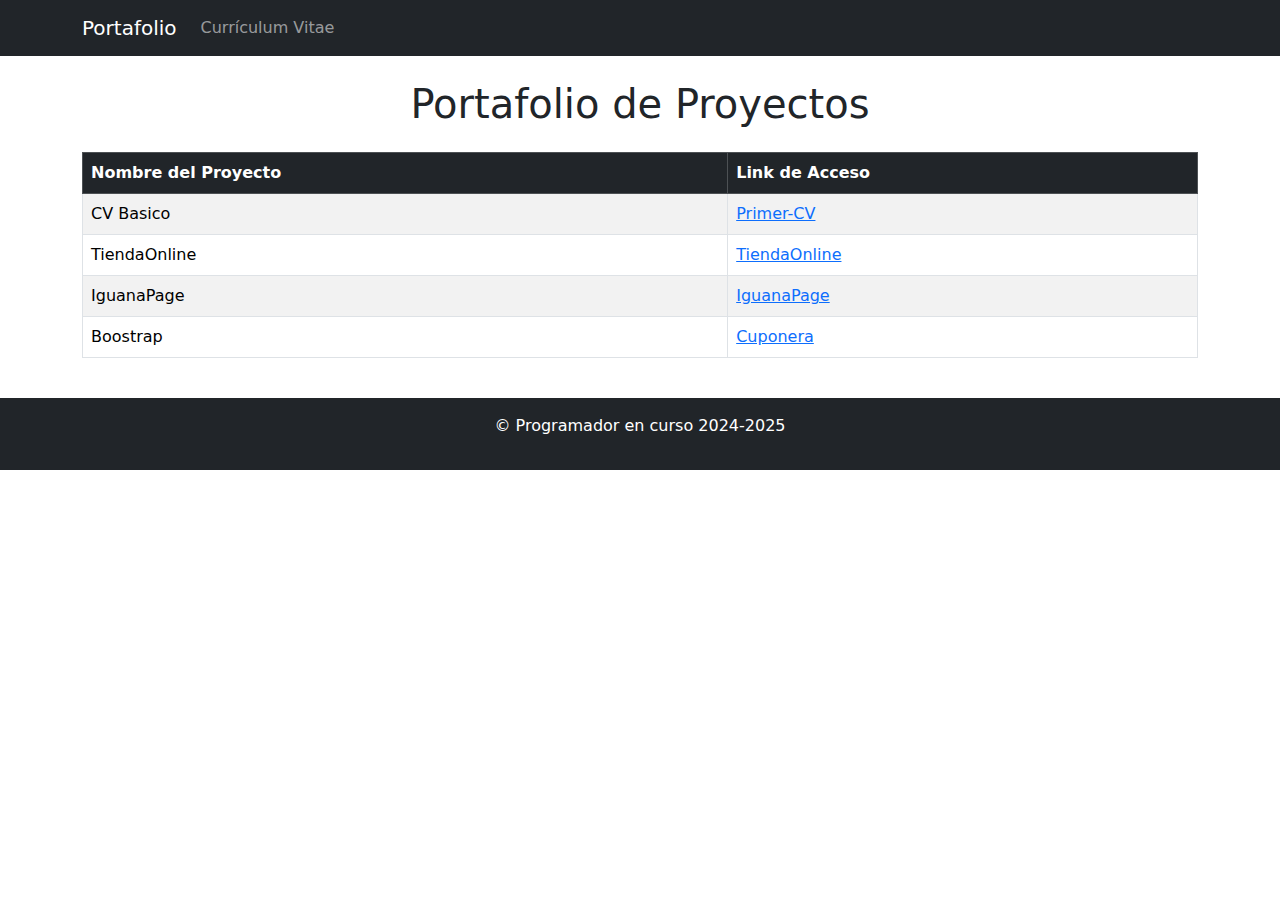
<file: portafolioprueba.HTML>
<!DOCTYPE html>
<html lang="es">
  <head>
    <meta charset="UTF-8" />
    <meta name="viewport" content="width=device-width, initial-scale=1.0" />
    <title>Portafolio de Proyectos</title>
    <link
      rel="stylesheet"
      href="https://cdn.jsdelivr.net/npm/bootstrap@5.3.0/dist/css/bootstrap.min.css"
    />
  </head>
  <body>
    <nav class="navbar navbar-expand-lg navbar-dark bg-dark">
      <div class="container">
        <a class="navbar-brand" href="#">Portafolio</a>
        <button
          class="navbar-toggler"
          type="button"
          data-bs-toggle="collapse"
          data-bs-target="#navbarNav"
        >
          <span class="navbar-toggler-icon"></span>
        </button>
        <div class="collapse navbar-collapse" id="navbarNav">
          <ul class="navbar-nav">
            <li class="nav-item">
              <a class="nav-link" href="index.html">Currículum Vitae</a>
            </li>
          </ul>
        </div>
      </div>
    </nav>

    <header class="container text-center my-4">
      <h1>Portafolio de Proyectos</h1>
    </header>

    <section class="container my-4">
      <div class="table-responsive">
        <table class="table table-bordered table-striped">
          <thead class="table-dark">
            <tr>
              <th>Nombre del Proyecto</th>
              <th>Link de Acceso</th>
            </tr>
          </thead>
          <tbody>
            <tr>
              <td>CV Basico</td>
              <td>
                <a href="cv.HTML" class="text-primary">Primer-CV</a>
              </td>
            </tr>
            <td>TiendaOnline</td>
            <td>
              <a href="tiendaonline.html" class="text-primary">TiendaOnline</a>
            </td>
            <tr>
              <td>IguanaPage</td>
              <td>
                <a href="pro.html" class="text-primary">IguanaPage</a>
              </td>              
            </tr>
            <td>Boostrap</td>
            <td>
              <a href="boostrap.html" class="text-primary">Cuponera</a>
            </td>
            </tr>
          </tbody>
        </table>
      </div>
    </section>

    <footer class="bg-dark text-white text-center py-3">
      <p>&copy; Programador en curso 2024-2025</p>
    </footer>

    <script src="https://cdn.jsdelivr.net/npm/bootstrap@5.3.0/dist/js/bootstrap.bundle.min.js"></script>
  </body>
</html>
</file>
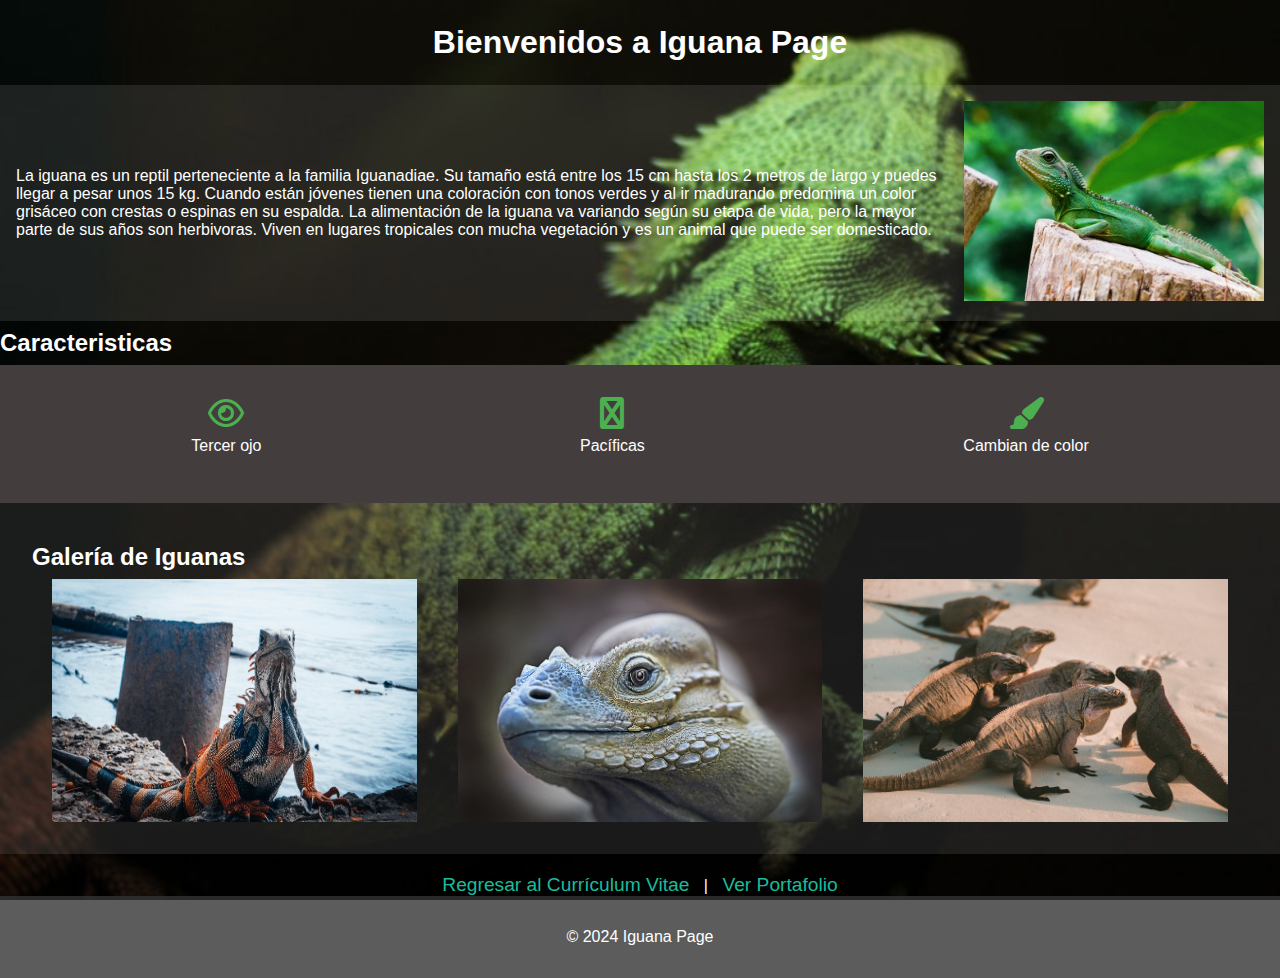
<file: pro.html>
<!DOCTYPE html>
<html lang="es">
  <head>
    <meta charset="UTF-8" />
    <meta name="viewport" content="width=device-width, initial-scale=1.0" />
    <title>Iguana Page</title>
    <link rel="stylesheet" href="ProCSs.css" />
    <link
      rel="stylesheet"
      href="https://cdnjs.cloudflare.com/ajax/libs/font-awesome/6.0.0-beta3/css/all.min.css"
    />
    <style>
      .back-links {
        margin-top: 20px;
        text-align: center;
      }

      .back-links a {
        color: #1abc9c;
        font-size: 1.2rem;
        text-decoration: none;
        padding: 10px;
        transition: background 0.3s ease;
        border-radius: 5px;
      }

      .back-links a:hover {
        background: #1abc9c;
        color: #fff;
      }
    </style>
  </head>
  <body>
    <header>
      <h1>Bienvenidos a Iguana Page</h1>
    </header>
    <section class="intro">
      <div class="text">
        <p>
          La iguana es un reptil perteneciente a la familia Iguanadiae. Su
          tamaño está entre los 15 cm hasta los 2 metros de largo y puedes
          llegar a pesar unos 15 kg. Cuando están jóvenes tienen una coloración
          con tonos verdes y al ir madurando predomina un color grisáceo con
          crestas o espinas en su espalda. La alimentación de la iguana va
          variando según su etapa de vida, pero la mayor parte de sus años son
          herbivoras. Viven en lugares tropicales con mucha vegetación y es un
          animal que puede ser domesticado.
        </p>
      </div>
      <div class="image">
        <img src="iguana-1.jpg" alt="Imagen de una iguana" />
      </div>
    </section>
    <h2>Caracteristicas</h2>
    <section class="features">
      <div class="feature">
        <i class="far fa-eye"></i>
        <p>Tercer ojo</p>
      </div>
      <div class="feature">
        <i class="fab fa-hand-peace"></i>
        <p>Pacíficas</p>
      </div>
      <div class="feature">
        <i class="fas fa-paint-brush"></i>
        <p>Cambian de color</p>
      </div>
    </section>

    <section class="gallery">
      <h2>Galería de Iguanas</h2>
      <div class="gallery-container">
        <img src="iguana-2.jpg" alt="Iguana 1" />
        <img src="iguana-3.jpg" alt="Iguana 2" />
        <img src="iguana-4.jpg" alt="Iguana 3" />
      </div>
    </section>

    <div class="back-links">
      <a href="index.html">Regresar al Currículum Vitae</a> |
      <a href="portafolioprueba.HTML">Ver Portafolio</a>
    </div>

    <footer>
      <p>&copy; 2024 Iguana Page</p>
    </footer>
  </body>
</html>
</file>
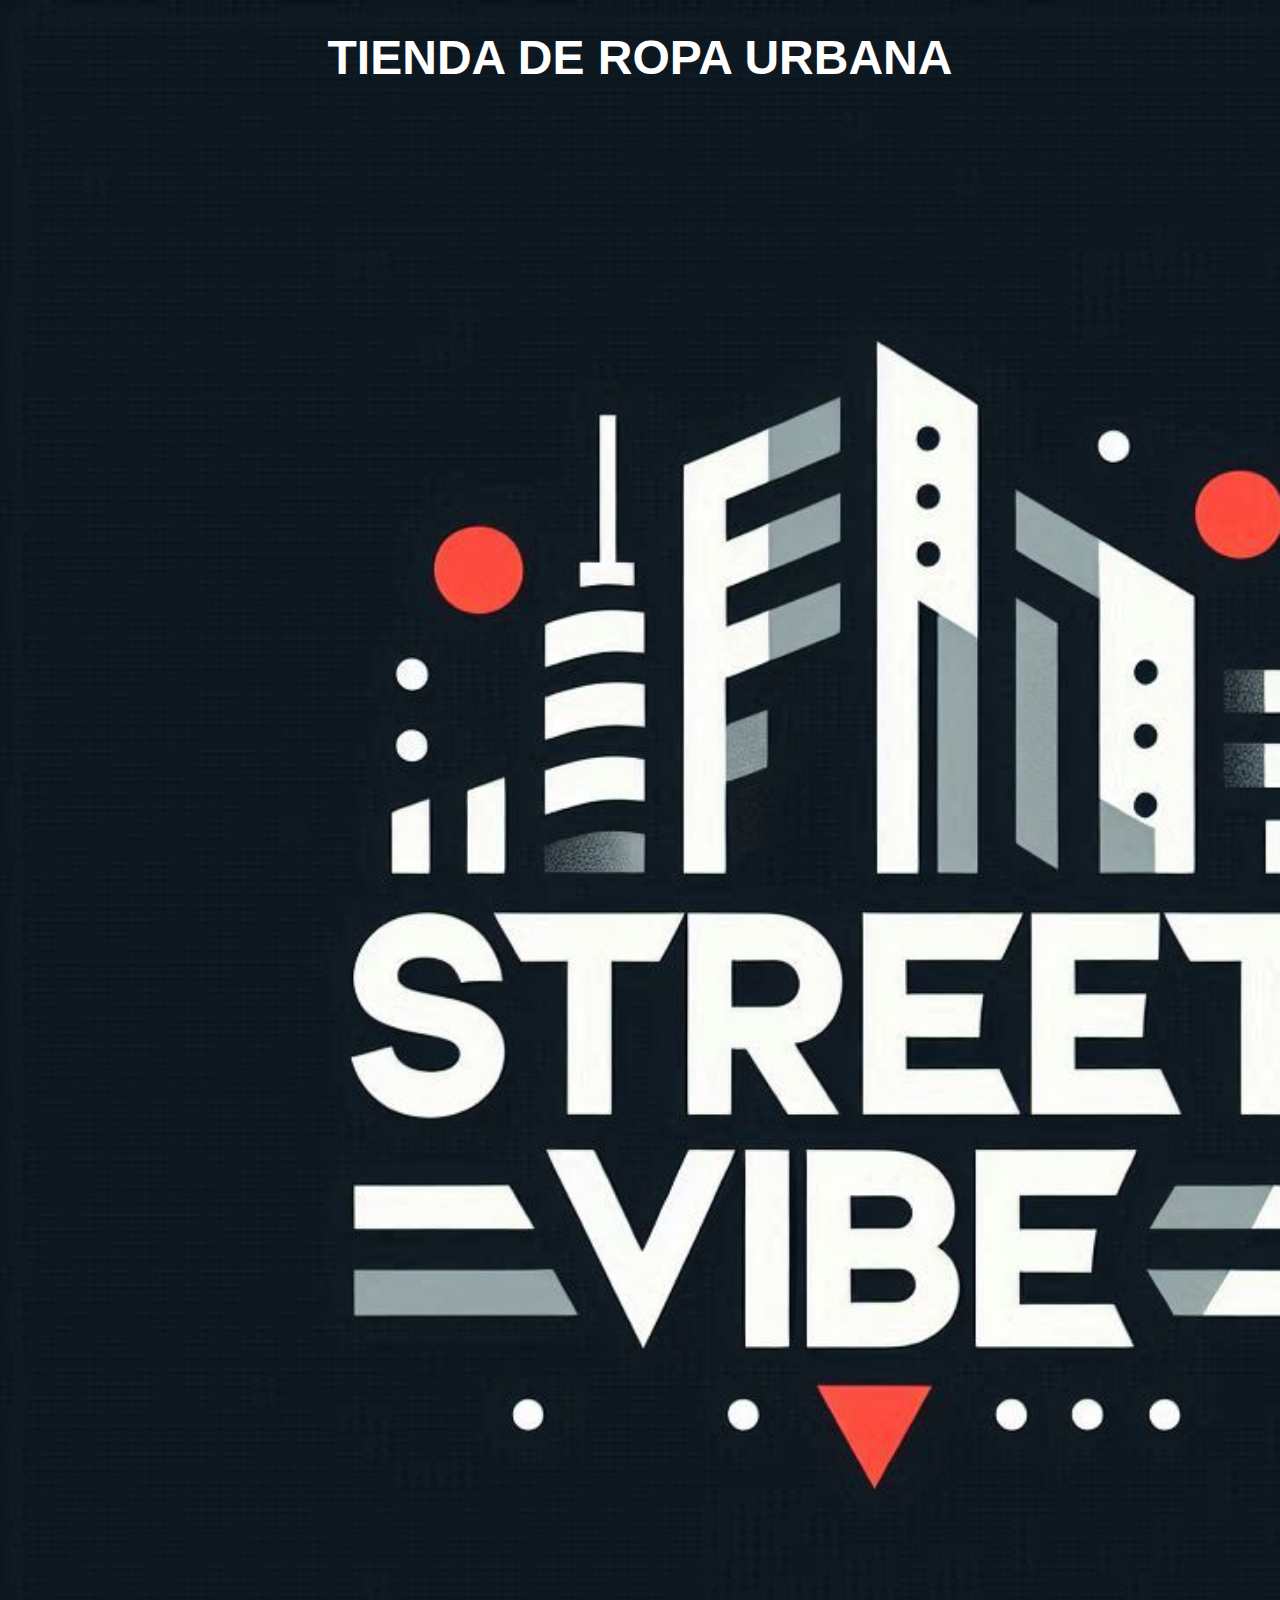
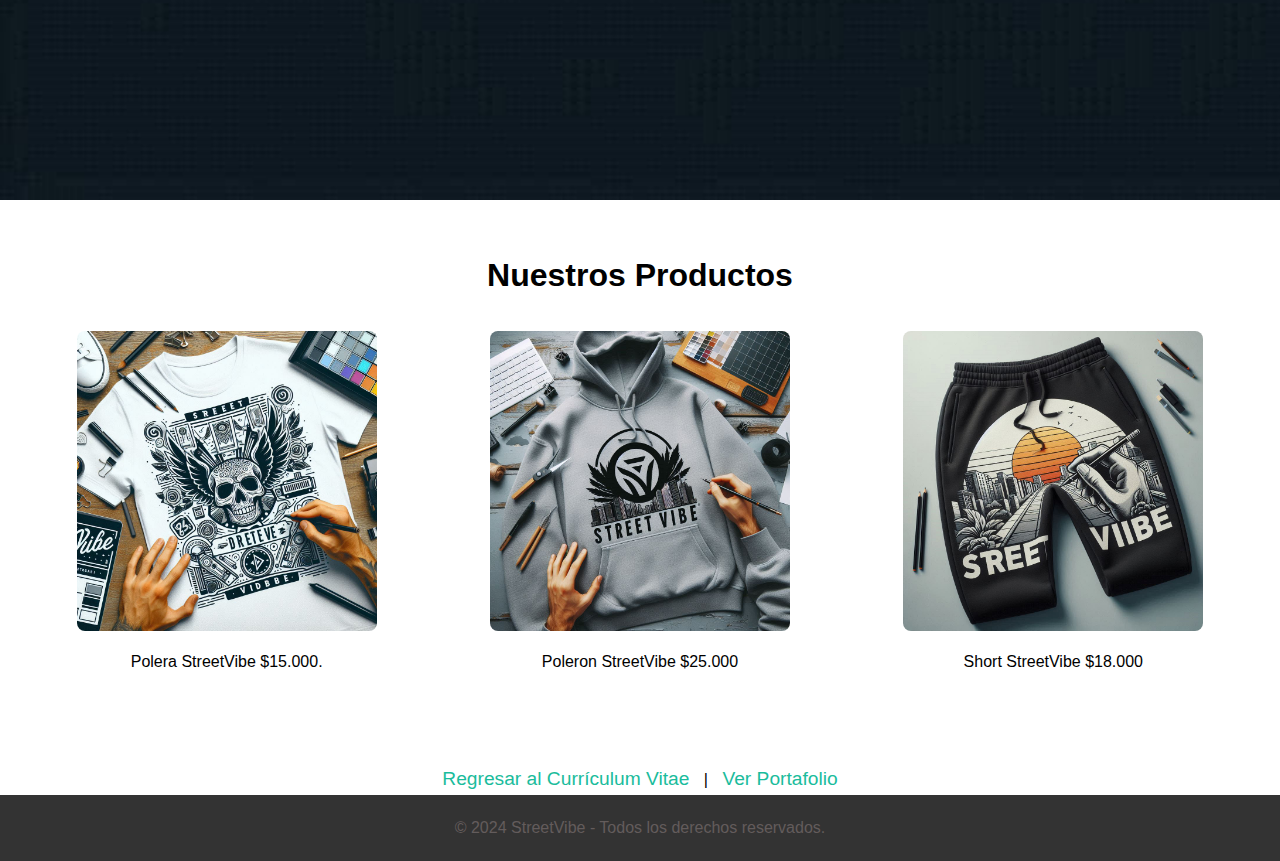
<file: tiendaonline.html>
<!DOCTYPE html>
<html lang="es">
  <head>
    <meta charset="UTF-8" />
    <meta name="viewport" content="Portada.jpg" />
    <title>Página de Productos</title>
    <link rel="stylesheet" href="style2.css" />
    <style>
      .back-links {
        margin-top: 20px;
        text-align: center;
      }

      .back-links a {
        color: #1abc9c;
        font-size: 1.2rem;
        text-decoration: none;
        padding: 10px;
        transition: background 0.3s ease;
        border-radius: 5px;
      }

      .back-links a:hover {
        background: #1abc9c;
        color: #fff;
      }
    </style>
  </head>
  <body>
    <header class="hero-section">
      <div class="overlay">
        <h1>TIENDA DE ROPA URBANA</h1>
      </div>
    </header>

    <section class="products">
      <h2>Nuestros Productos</h2>
      <div class="product-container">
        <div class="product">
          <img src="Polera.jpg" alt="Polera StreetVibe" />
          <p>Polera StreetVibe $15.000.</p>
        </div>
        <div class="product">
          <img src="Poleron.jpg" alt="Poleron StreetVibe" />
          <p>Poleron StreetVibe $25.000</p>
        </div>
        <div class="product">
          <img src="Short.jpg" alt="Short Streetwear" />
          <p>Short StreetVibe $18.000</p>
        </div>
      </div>
    </section>

    <div class="back-links">
      <a href="index.html">Regresar al Currículum Vitae</a> |
      <a href="portafolioprueba.HTML">Ver Portafolio</a>
    </div>

    <footer>
      <p>&copy; 2024 StreetVibe - Todos los derechos reservados.</p>
    </footer>
  </body>
</html>
</file>
<file: ProCSs.css>
/* Estilos generales */
body {
  font-family: "Arial", sans-serif;
  margin: 0;
  padding: 0;
  background-color: rgba(242, 5, 5, 0); /* Fondo negro */
  background-image: url("bg-header.jpg"); /* Imagen de fondo */
  background-size: cover; /* La imagen cubre toda la pantalla */
  background-position: center; /* Centra la imagen */
  background-attachment: fixed; /* La imagen permanece fija cuando haces scroll */
  color: white; /* Texto en blanco */
}

header {
  background-color: rgba(0, 0, 0, 0); /* Fondo verde con transparencia */
  color: white;
  text-align: center;
  padding: 1rem;
}

h1,
h2 {
  margin: 0.5rem 0;
}

/* Sección de introducción con Flexbox */
.intro {
  display: flex;
  justify-content: space-between;
  align-items: center;
  padding: 1rem;
  background-color: rgba(255, 255, 255, 0.1); /* Fondo blanco translúcido */
  color: white;
}

.intro .text {
  flex: 1;
  padding-right: 1rem;
}

.intro .image img {
  max-width: 300px;
  height: auto;
}

.features h2 {
  font-size: 2rem;
  margin-bottom: 2rem;
  text-align: center;
  color: #ffffff; /* Color blanco */
  letter-spacing: 0.1em; /* Espaciado de letras */
}

/* Sección de características con íconos */
.features {
  display: flex;
  justify-content: space-around;
  padding: 2rem;
  background-color: rgb(67, 61, 61); /* Fondo translúcido */
}

.feature h2 {
  front-size: 2rem;
  margin-bottom: 2rem;
  text-align: flex;
  color: #ffffff;
  letter-spacing: 0.1em;
}

.feature {
  text-align: center;
}

.feature i {
  font-size: 2rem;
  color: #4caf50;
}

.feature p {
  margin-top: 0.5rem;
}

/* Galería de imágenes con Flexbox */
.gallery {
  padding: 2rem;
  background-color: rgba(255, 255, 255, 0.1); /* Fondo translúcido */
}

.gallery-container {
  display: flex;
  justify-content: space-around;
}

.gallery-container img {
  max-width: 30%;
  height: auto;
}

/* Footer */
footer {
  background-color: rgba(51, 51, 51, 0.8); /* Fondo oscuro translúcido */
  color: white;
  text-align: center;
  padding: 1rem;
}
</file>
<file: style2.css>
* {
  margin: 0;
  padding: 0;
  box-sizing: border-box;
}

body {
  font-family: Arial, sans-serif;
  line-height: 1.6;
}

.hero-section {
  background-image: url("Portada.jpg");
  background-size: cover;
  background-position: flex-end;
  height: 200vh;
  display: flex-start;
  align-items: center;
  justify-content: center;
  position: relative;
}

.overlay {
  background-color: rgba(0, 0, 0, 0);
  color: rgb(255, 255, 255);
  text-align: center;
  padding: 20px;
}

.overlay h1 {
  font-size: 3rem;
}

.products {
  padding: 50px 20px;
  text-align: center;
}

.products h2 {
  margin-bottom: 30px;
  font-size: 2rem;
}

.product-container {
  display: flex;
  justify-content: space-around;
  flex-wrap: wrap;
}

.product {
  width: 300px;
  margin-bottom: 20px;
}

.product img {
  width: 100%;
  border-radius: 8px;
}

.product p {
  margin-top: 10px;
}

footer {
  background-color: #333;
  color: rgb(99, 92, 92);
  text-align: center;
  padding: 20px;
  position: relative;
  bottom: 0;
  width: 100%;
}
</file>
